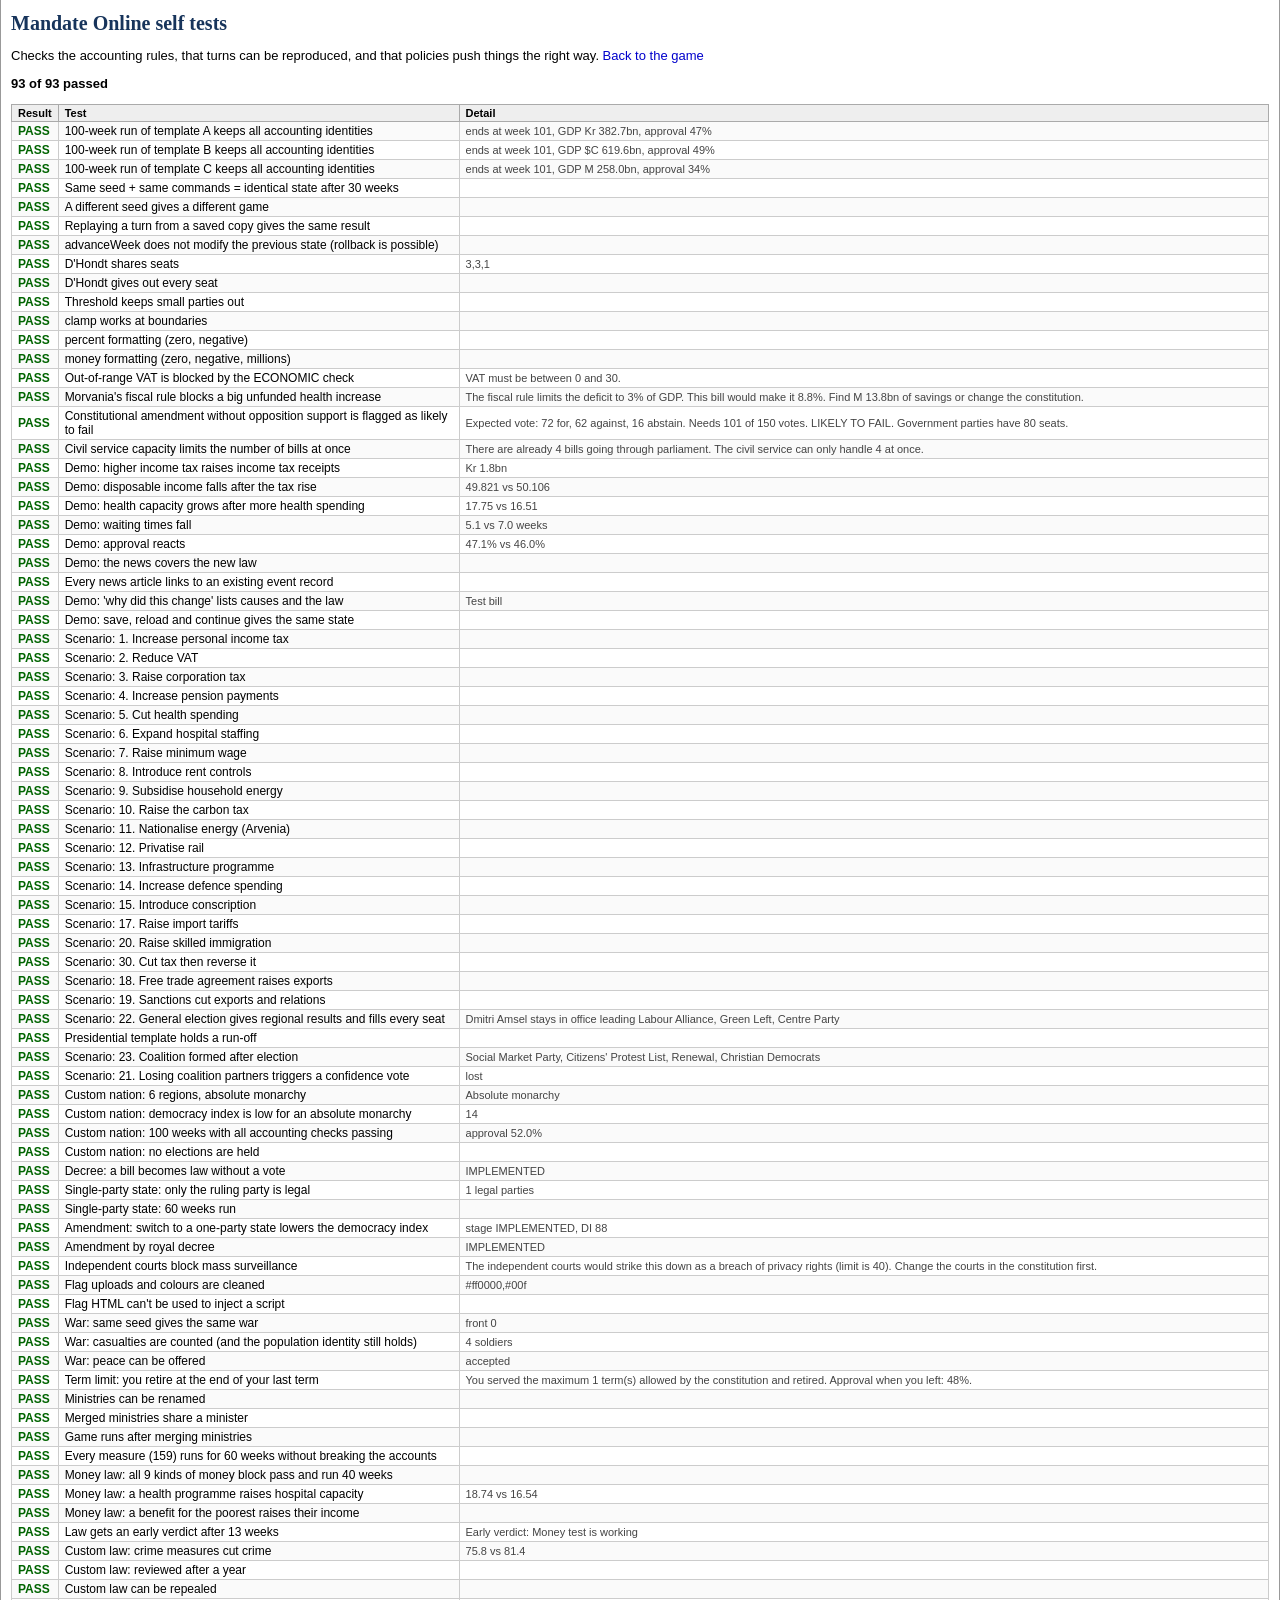
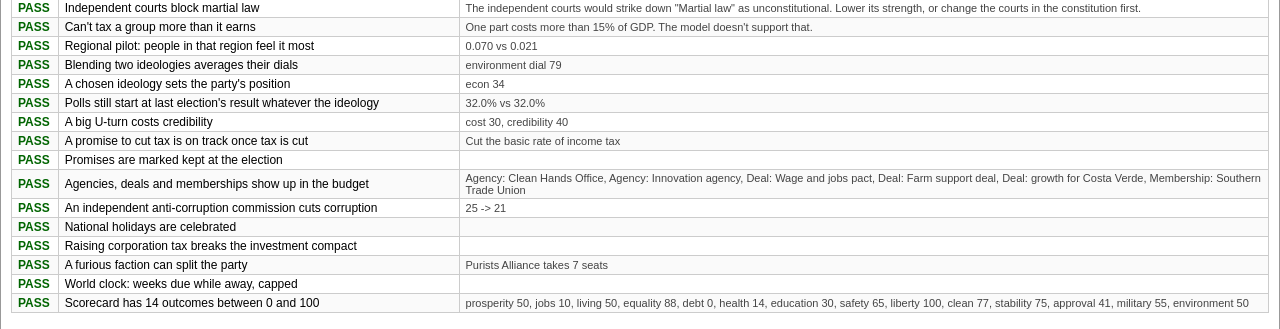
<file: tests.html>
<!DOCTYPE html>
<html lang="en">
<head>
<meta charset="utf-8">
<title>Mandate Online - self tests</title>
<link rel="stylesheet" href="css/style.css?v=0.4.0">
</head>
<body>
<div id="wrapper" style="padding:10px">
<h1>Mandate Online self tests</h1>
<p>Checks the accounting rules, that turns can be reproduced, and that policies push things the right way. <a href="index.html">Back to the game</a></p>
<p id="status">Running... (takes a few seconds)</p>
<table class="data full" id="out"></table>
</div>
<script src="js/data.js?v=0.4.0"></script>
<script src="js/sim.js?v=0.4.0"></script>
<script src="js/regime.js?v=0.4.0"></script>
<script src="js/lawdata.js?v=0.4.0"></script>
<script src="js/laws.js?v=0.4.0"></script>
<script src="js/news.js?v=0.4.0"></script>
<script src="js/ideology.js?v=0.4.0"></script>
<script src="js/tests.js?v=0.4.0"></script>
<script>
function esc(s) { return String(s).replace(/&/g, "&amp;").replace(/</g, "&lt;").replace(/>/g, "&gt;"); }
setTimeout(function () {
  var res = runAllTests();
  var pass = 0, h = "<tr><th>Result</th><th>Test</th><th>Detail</th></tr>";
  for (var i = 0; i < res.length; i++) {
    if (res[i].ok) pass++;
    h += "<tr><td class='" + (res[i].ok ? "good" : "bad") + "'><b>" + (res[i].ok ? "PASS" : "FAIL") + "</b></td><td>" + esc(res[i].name) + "</td><td class='small'>" + esc(res[i].detail) + "</td></tr>";
  }
  document.getElementById("out").innerHTML = h;
  document.getElementById("status").innerHTML = "<b>" + pass + " of " + res.length + " passed</b>";
}, 50);
</script>
</body>
</html>
</file>
<file: css/style.css>
body {
  margin: 0;
  padding: 0;
  background: #E7E7E7;
  font-family: Verdana, Arial, Helvetica, sans-serif;
  font-size: 13px;
  color: #000;
}
a { color: #0000CC; text-decoration: none; }
a:hover { text-decoration: underline; }
a:visited { color: #551A8B; }
a:focus, button:focus, input:focus, select:focus { outline: 2px dotted #C8102E; outline-offset: 1px; }
#wrapper {
  max-width: 1280px;
  margin: 0 auto;
  background: #fff;
  border-left: 1px solid #999;
  border-right: 1px solid #999;
}
#header {
  background: #17345B;
  color: #fff;
  padding: 6px 10px;
  border-bottom: 4px solid #C8A400;
}
#header table { width: 100%; border-collapse: collapse; }
#header td { vertical-align: middle; color: #fff; }
#header a { color: #fff; }
.flag { display: inline-block; width: 45px; height: 30px; border: 1px solid #fff; vertical-align: middle; margin-right: 8px; }
.flag div { height: 10px; }
#countryname { font-family: Georgia, "Times New Roman", serif; font-size: 22px; font-weight: bold; }
#subline { font-size: 11px; color: #C9D6EA; }
#turnbox { text-align: right; font-size: 11px; }
#turnbox button { font-size: 11px; }
#savestatus { color: #C9D6EA; font-size: 11px; }
#topbar {
  background: #D6DEE9;
  border-bottom: 1px solid #8DA0BC;
  font-size: 11px;
  padding: 3px 10px;
}
#layout { width: 100%; border-collapse: collapse; }
#layout > tbody > tr > td { vertical-align: top; }
#nav { width: 175px; background: #F1F1F1; border-right: 1px solid #BBB; padding: 0; }
#main { padding: 8px 12px 20px 12px; }
#side { width: 210px; background: #F6F6F6; border-left: 1px solid #BBB; padding: 6px; font-size: 11px; }
#nav ul { list-style: none; margin: 0; padding: 0; }
#nav li { border-bottom: 1px solid #DDD; }
#nav li a { display: block; padding: 4px 8px; font-size: 12px; }
#nav li a.current { background: #17345B; color: #fff; font-weight: bold; }
#nav .navhead { background: #8DA0BC; color: #fff; font-weight: bold; padding: 3px 8px; font-size: 11px; }
h1 { font-family: Georgia, "Times New Roman", serif; font-size: 20px; color: #17345B; margin: 2px 0 2px 0; }
.pagedate { font-size: 11px; color: #555; margin-bottom: 8px; border-bottom: 1px solid #ccc; padding-bottom: 4px; }
h2 {
  font-size: 13px;
  background: #E1E6EE;
  color: #17345B;
  border: 1px solid #B5C0D0;
  padding: 3px 6px;
  margin: 14px 0 6px 0;
}
h3 { font-size: 12px; color: #17345B; margin: 10px 0 4px 0; }
table.data { border-collapse: collapse; margin-bottom: 6px; font-size: 12px; }
table.data th { background: #EEE; border: 1px solid #AAA; padding: 2px 6px; text-align: left; font-size: 11px; }
table.data td { border: 1px solid #CCC; padding: 2px 6px; }
table.data td.num, table.data th.num { text-align: right; }
table.data tr:nth-child(even) td { background: #FAFAFA; }
table.full { width: 100%; }
table.data tr.total td { font-weight: bold; background: #F0F0E0; }
.box { border: 1px solid #AAA; padding: 6px; margin-bottom: 8px; background: #fff; }
.badge { background: #C8102E; color: #fff; border-radius: 8px; padding: 0 6px; font-size: 11px; font-weight: bold; }
.wtabs { background: #EEF2F7; padding: 6px; border: 1px solid #C5CFDB; }
.side h4 { margin: 8px 0 3px 0; font-size: 11px; background: #17345B; color: #fff; padding: 2px 4px; }
.side table { width: 100%; border-collapse: collapse; }
.side td { padding: 1px 2px; border-bottom: 1px dotted #ccc; font-size: 11px; }
.alert { border: 1px solid #C8102E; background: #FFF0F0; padding: 4px 6px; margin: 4px 0; }
.alert b { color: #C8102E; }
.notice { border: 1px solid #C8A400; background: #FFFBE0; padding: 4px 6px; margin: 4px 0; }
.good { color: #006400; }
.bad { color: #B00000; }
.small { font-size: 11px; color: #444; }
.tip { border-bottom: 1px dotted #555; cursor: help; }
.check { margin: 2px 0; padding: 2px 4px; }
.check.ok { background: #EEF8EE; border-left: 4px solid #2E8B57; }
.check.warn { background: #FFFBE0; border-left: 4px solid #C8A400; }
.check.fail { background: #FFF0F0; border-left: 4px solid #C8102E; }
input[type=number] { width: 70px; font-size: 12px; }
input[type=text] { font-size: 12px; }
select { font-size: 12px; }
button, input[type=submit] {
  font-family: Verdana, Arial, sans-serif;
  font-size: 12px;
  background: #E0E0E0;
  border: 2px outset #CCC;
  padding: 1px 8px;
  cursor: pointer;
}
button:active { border-style: inset; }
button.big { font-weight: bold; padding: 3px 12px; }
button:disabled { color: #999; cursor: default; }
.tabs { margin: 6px 0; border-bottom: 1px solid #999; padding-bottom: 2px; }
.tabs a { border: 1px solid #999; border-bottom: none; padding: 2px 8px; background: #EEE; margin-right: 2px; font-size: 11px; }
.tabs a.current { background: #17345B; color: #fff; font-weight: bold; }
.seatbar { height: 22px; border: 1px solid #555; display: flex; margin: 4px 0; }
.seatbar div { height: 22px; color: #fff; font-size: 10px; text-align: center; line-height: 22px; overflow: hidden; }
.bar { display: inline-block; height: 9px; background: #17345B; vertical-align: middle; }
.article { border-bottom: 1px solid #ccc; padding: 4px 0 6px 0; }
.article .hl { font-family: Georgia, serif; font-size: 14px; font-weight: bold; }
.outletname { font-size: 10px; text-transform: uppercase; color: #555; letter-spacing: 1px; }
canvas.chart { border: 1px solid #AAA; background: #fff; }
#footer { border-top: 1px solid #999; background: #EEE; font-size: 10px; color: #444; padding: 4px 10px; text-align: center; }
.tutorial { border: 2px solid #C8A400; background: #FFFBE0; padding: 6px; margin-bottom: 8px; }
.gameover { border: 3px double #C8102E; background: #FFF0F0; padding: 10px; margin: 10px 0; }
#newgame { padding: 10px 20px; }
.template { border: 1px solid #999; padding: 6px; margin: 6px 0; background: #FAFAFA; }
@media (max-width: 1100px) {
  #side { display: none; }
}
@media (max-width: 800px) {
  #nav { width: 130px; }
  #main { padding: 6px; }
  table.data { font-size: 11px; }
}
#flag { margin-right: 8px; }
table.data th.grouphead, th.grouphead { background: #17345B; color: #fff; text-align: left; }
.frontbar { display: flex; height: 22px; border: 1px solid #333; font-size: 11px; color: #fff; margin: 6px 0; }
.frontus { background: #17345B; padding: 3px; overflow: hidden; white-space: nowrap; }
.frontthem { background: #C8102E; padding: 3px; flex: 1; text-align: right; overflow: hidden; white-space: nowrap; }
#ng_flagprev img, #ng_flagprev span { border: 1px solid #999 !important; }
.helpbox { background: #EEF4FB; border: 1px solid #9FB6D3; padding: 6px 8px; margin: 6px 0 10px; font-size: 12px; position: relative; }
.helpclose { float: right; font-size: 11px; }
.missionbar { background: #FFF6D6; border: 1px solid #D8B94A; padding: 6px 8px; margin: 6px 0; font-size: 12px; }
.missiondone { background: #E3F4E1; border: 1px solid #7DB874; padding: 4px 8px; margin: 6px 0; font-size: 12px; }
.briefing { background: #F4F4F4; border-left: 4px solid #17345B; padding: 4px 10px; margin: 8px 0; }
.briefing ul { margin: 4px 0 4px 18px; padding: 0; }
.briefing li { margin: 3px 0; }
.measurelist { max-height: 320px; overflow-y: auto; border: 1px solid #ccc; background: #fff; margin-top: 6px; padding: 4px; }
.measure { padding: 4px 2px; border-bottom: 1px dotted #ccc; }
@media (max-width: 700px) {
  #layout, #layout tbody, #layout tr, #layout td { display: block; width: auto; }
  #nav { width: auto; border-right: 0; border-bottom: 1px solid #BBB; }
  #nav ul { display: flex; flex-wrap: wrap; margin: 0; padding: 4px; }
  #nav li { margin: 2px; }
  #nav li a { display: block; padding: 4px 6px; border: 1px solid #CCC; background: #fff; font-size: 11px; }
  #nav .navhead { padding: 2px 6px; font-size: 10px; }
  #main { padding: 8px; overflow-x: hidden; }
  #main table { display: block; overflow-x: auto; max-width: 100%; }
  #main table table { display: table; }
  #header table, #header tr, #header td { display: block; text-align: left !important; }
  #turnbox button { padding: 8px 10px; margin: 3px 2px; font-size: 13px; }
  input, select, textarea { max-width: 100%; }
  img, canvas, svg { max-width: 100%; }
  #footer { font-size: 10px; }
}

body.theme-green #header, body.theme-green #nav li a.current, body.theme-green .side h4, body.theme-green .tabs a.current, body.theme-green .bar, body.theme-green th.grouphead, body.theme-green .frontus { background: #1E5631; }
body.theme-green h1, body.theme-green h2, body.theme-green h3 { color: #1E5631; }
body.theme-green h2 { background: #E1EEE4; border-color: #B0CDB8; }
body.theme-green #nav .navhead { background: #8DB89A; }
body.theme-green #topbar { background: #D3E6D8; border-bottom-color: #8DB89A; }
body.theme-green .briefing { border-left-color: #1E5631; }
body.theme-green .wtabs { background: #E1EEE4; border-color: #B0CDB8; }
body.theme-red #header, body.theme-red #nav li a.current, body.theme-red .side h4, body.theme-red .tabs a.current, body.theme-red .bar, body.theme-red th.grouphead, body.theme-red .frontus { background: #7A1B1B; }
body.theme-red h1, body.theme-red h2, body.theme-red h3 { color: #7A1B1B; }
body.theme-red h2 { background: #F2E2E2; border-color: #D4B0B0; }
body.theme-red #nav .navhead { background: #C08A8A; }
body.theme-red #topbar { background: #EBD5D5; border-bottom-color: #C08A8A; }
body.theme-red .briefing { border-left-color: #7A1B1B; }
body.theme-red .wtabs { background: #F2E2E2; border-color: #D4B0B0; }
body.theme-purple #header, body.theme-purple #nav li a.current, body.theme-purple .side h4, body.theme-purple .tabs a.current, body.theme-purple .bar, body.theme-purple th.grouphead, body.theme-purple .frontus { background: #4B2A6B; }
body.theme-purple h1, body.theme-purple h2, body.theme-purple h3 { color: #4B2A6B; }
body.theme-purple h2 { background: #EAE3F1; border-color: #C2B3D3; }
body.theme-purple #nav .navhead { background: #A895BD; }
body.theme-purple #topbar { background: #DFD5EA; border-bottom-color: #A895BD; }
body.theme-purple .briefing { border-left-color: #4B2A6B; }
body.theme-purple .wtabs { background: #EAE3F1; border-color: #C2B3D3; }
body.theme-teal #header, body.theme-teal #nav li a.current, body.theme-teal .side h4, body.theme-teal .tabs a.current, body.theme-teal .bar, body.theme-teal th.grouphead, body.theme-teal .frontus { background: #14545A; }
body.theme-teal h1, body.theme-teal h2, body.theme-teal h3 { color: #14545A; }
body.theme-teal h2 { background: #DFEEEF; border-color: #A9CBCD; }
body.theme-teal #nav .navhead { background: #86B5B8; }
body.theme-teal #topbar { background: #D0E5E6; border-bottom-color: #86B5B8; }
body.theme-teal .briefing { border-left-color: #14545A; }
body.theme-teal .wtabs { background: #DFEEEF; border-color: #A9CBCD; }
body.theme-orange #header, body.theme-orange #nav li a.current, body.theme-orange .side h4, body.theme-orange .tabs a.current, body.theme-orange .bar, body.theme-orange th.grouphead, body.theme-orange .frontus { background: #8A4A0F; }
body.theme-orange h1, body.theme-orange h2, body.theme-orange h3 { color: #8A4A0F; }
body.theme-orange h2 { background: #F5EADF; border-color: #D9BC9C; }
body.theme-orange #nav .navhead { background: #CFA47A; }
body.theme-orange #topbar { background: #EEDDCB; border-bottom-color: #CFA47A; }
body.theme-orange .briefing { border-left-color: #8A4A0F; }
body.theme-orange .wtabs { background: #F5EADF; border-color: #D9BC9C; }
body.theme-grey #header, body.theme-grey #nav li a.current, body.theme-grey .side h4, body.theme-grey .tabs a.current, body.theme-grey .bar, body.theme-grey th.grouphead, body.theme-grey .frontus { background: #333333; }
body.theme-grey h1, body.theme-grey h2, body.theme-grey h3 { color: #333333; }
body.theme-grey h2 { background: #E8E8E8; border-color: #BBBBBB; }
body.theme-grey #nav .navhead { background: #999999; }
body.theme-grey #topbar { background: #DDDDDD; border-bottom-color: #999999; }
body.theme-grey .briefing { border-left-color: #333333; }
body.theme-grey .wtabs { background: #E8E8E8; border-color: #BBBBBB; }
</file>
